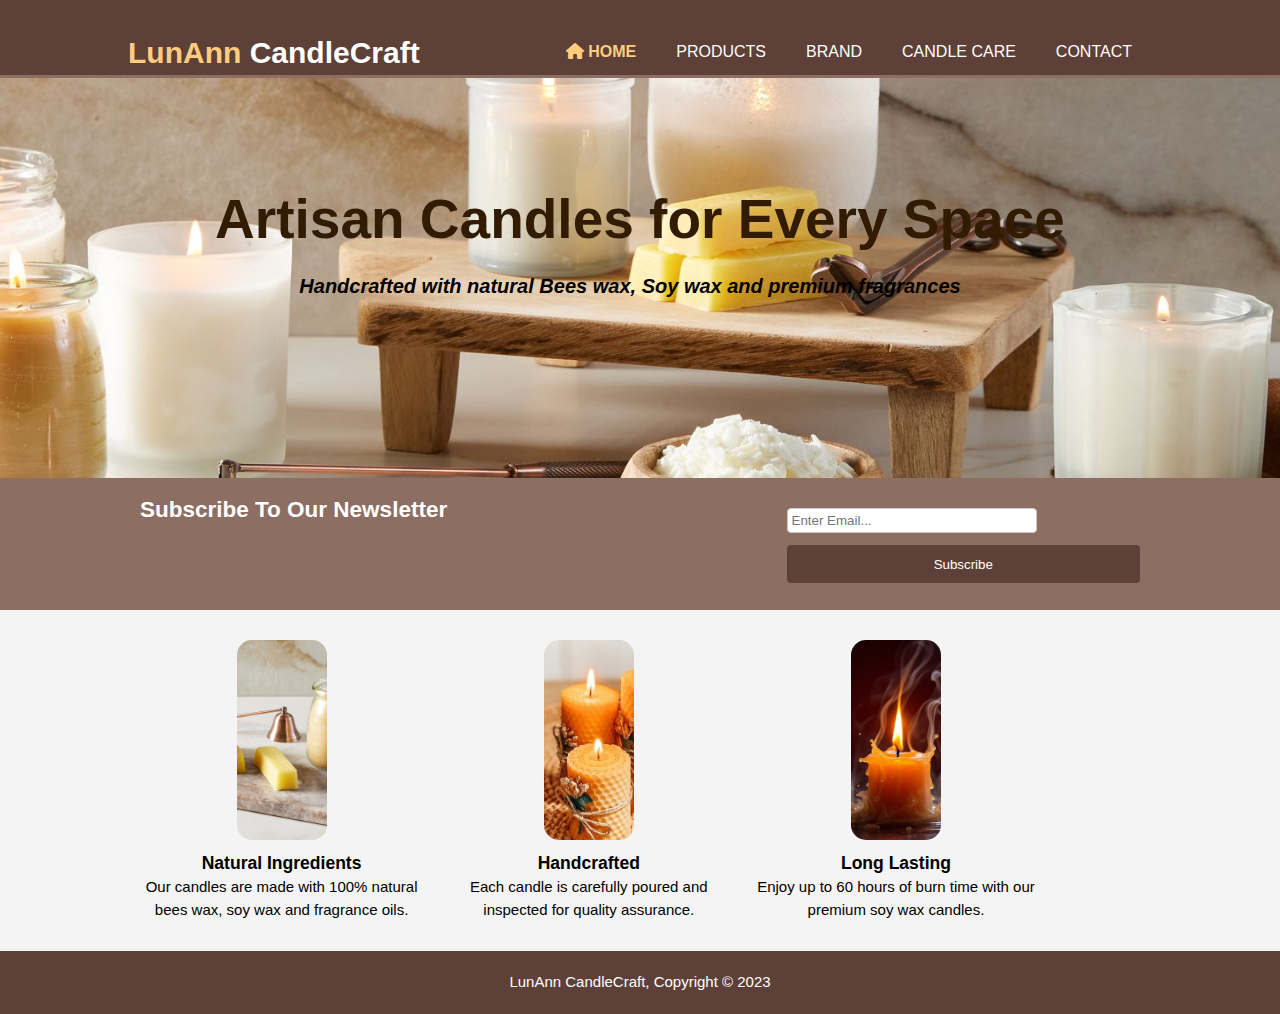
<file: index.html>
<!DOCTYPE html>
<html lang="en">
<head>
    <meta charset="UTF-8">
    <meta name="viewport" content="width=device-width, initial-scale=1.0">
    <title>LunAnn CandleCraft - Home</title>
    <link rel="stylesheet" href="styles.css">
    <link rel="stylesheet" href="https://cdnjs.cloudflare.com/ajax/libs/font-awesome/6.4.0/css/all.min.css">
</head>
<body>
    <header>
        <div class="container">
            <div id="branding">
                <div class="menu-toggle">☰ Menu</div>
                <h1><span class="highlight">LunAnn</span> CandleCraft</h1>
            </div>
            <nav>
                <ul>
                    <li class="current"><a href="index.html" ><i class="fa fa-home"></i> Home</a></li>
                    <li><a href="products.html">Products</a>
                        <div class="dropdown">
                            <ul>
                                <li><a href="products.html">Seasonal Collection</a></li>
                                <li><a href="products.html">Custom Collection</a></li>
                                <li><a href="products.html">Plain</a></li>
                                <li><a href="products.html">Scented</a></li>
                            </ul>
                        </div>
                    </li>
                    <li><a href="brand.html">Brand</a></li>
                    <li><a href="candle-care.html">Candle Care</a></li>
                    <li><a href="contact.html">Contact</a></li>
                </ul>
            </nav>
        </div>
    </header>

    <section id="showcase">
        <div class="container">
            <h1>Artisan Candles for Every Space</h1>
            <p>Handcrafted with natural Bees wax, Soy wax and premium fragrances</p>
        </div>
    </section>

    <section id="newsletter">
        <div class="container">
            <h2>Subscribe To Our Newsletter</h2>
            <form id="newsletter-form">
                <input type="email" placeholder="Enter Email..." required>
                <button type="submit" class="button_1">Subscribe</button>
            </form>
        </div>
    </section>

    <section id="boxes">
        <div class="container">
            <div class="box">
                <img src="images/natural wax.jpg" alt="Natural Ingredients">
                <h3>Natural Ingredients</h3>
                <p>Our candles are made with 100% natural bees wax, soy wax and fragrance oils.</p>
            </div>
            <div class="box">
                <img src="images/hand crafted.jpg" alt="Handcrafted">
                <h3>Handcrafted</h3>
                <p>Each candle is carefully poured and inspected for quality assurance.</p>
            </div>
            <div class="box">
                <img src="images/candle-creating-smoke-stockcake.jpg" alt="Long Lasting">
                <h3>Long Lasting</h3>
                <p>Enjoy up to 60 hours of burn time with our premium soy wax candles.</p>
            </div>
        </div>
    </section>

    <footer>
        <p>LunAnn CandleCraft, Copyright &copy; 2023</p>
    </footer>

    <script src="script.js"></script>
</body>
</html>
</file>
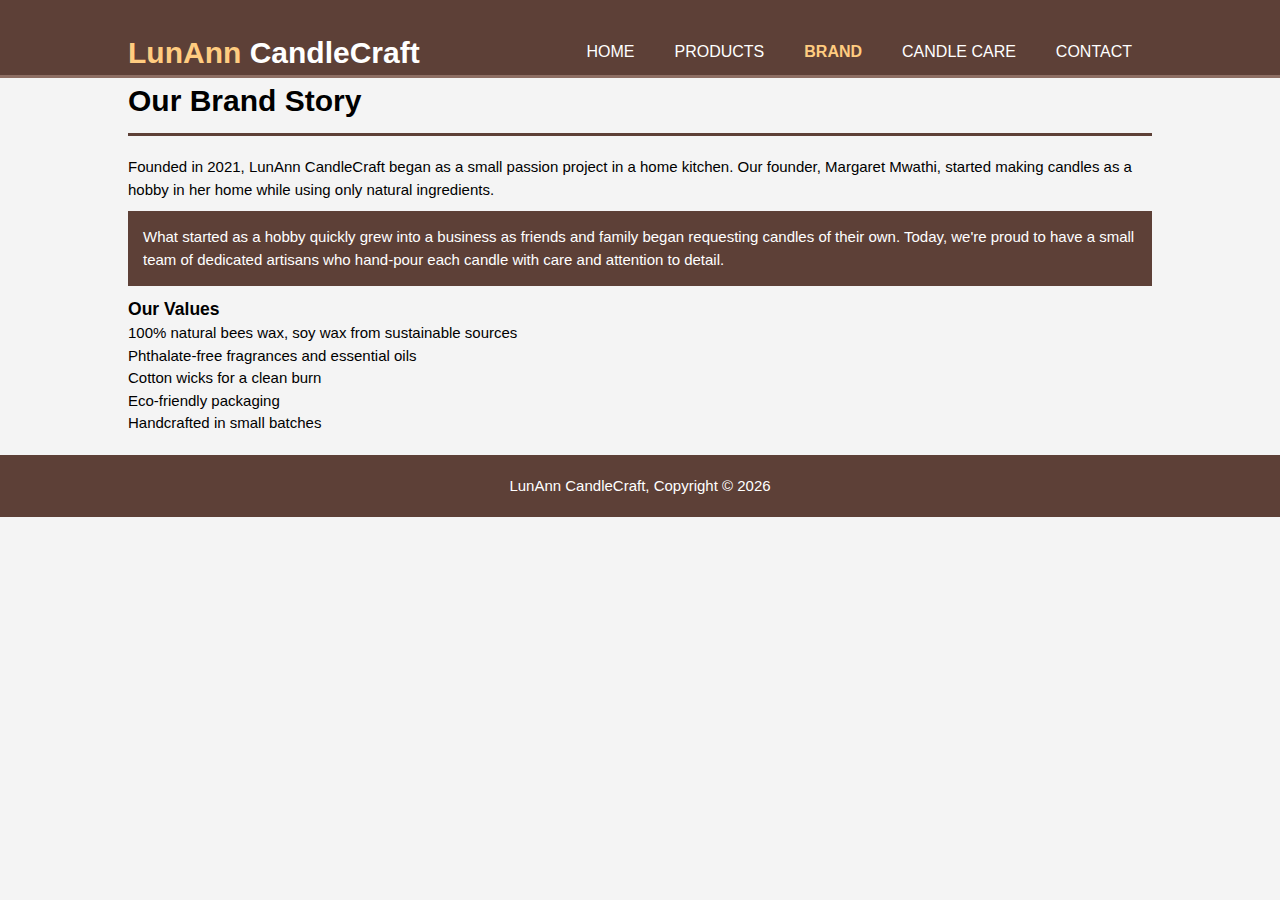
<file: Brand.html>
<!DOCTYPE html>
<html lang="en">
<head>
    <meta charset="UTF-8">
    <meta name="viewport" content="width=device-width, initial-scale=1.0">
    <title>LunAnn CandleCraft - Our Brand</title>
    <link rel="stylesheet" href="styles.css">
</head>
<body>
    <header>
        <div class="container">
            <div id="branding">
                <h1><span class="highlight">LunAnn</span> CandleCraft</h1>
            </div>
            <nav>
                <ul>
                    <li><a href="index.html">Home</a></li>
                    <li><a href="products.html">Products</a></li>
                    <li class="current"><a href="brand.html">Brand</a></li>
                    <li><a href="candle-care.html">Candle Care</a></li>
                    <li><a href="contact.html">Contact</a></li>
                </ul>
            </nav>
        </div>
    </header>
    <section id="main">
        <div class="container">
                <h1 class="page-title">Our Brand Story</h1>
                <p>Founded in 2021, LunAnn CandleCraft began as a small passion project in a home kitchen. Our founder, Margaret Mwathi, started making candles as a hobby in her home while using only natural ingredients.</p>
                <p class="dark">What started as a hobby quickly grew into a business as friends and family began requesting candles of their own. Today, we're proud to have a small team of dedicated artisans who hand-pour each candle with care and attention to detail.</p>
             
                <h3>Our Values</h3>     
                <ul>
                    <li>100% natural bees wax, soy wax from sustainable sources</li>
                    <li>Phthalate-free fragrances and essential oils</li>
                    <li>Cotton wicks for a clean burn</li>
                    <li>Eco-friendly packaging</li>
                    <li>Handcrafted in small batches</li>
                </ul>
        </div>
    </section>
        
    <footer>
        <p>LunAnn CandleCraft, Copyright &copy; 2025</p>
    </footer>
    <script src="script.js"></script>

</body>
</html>
</file>
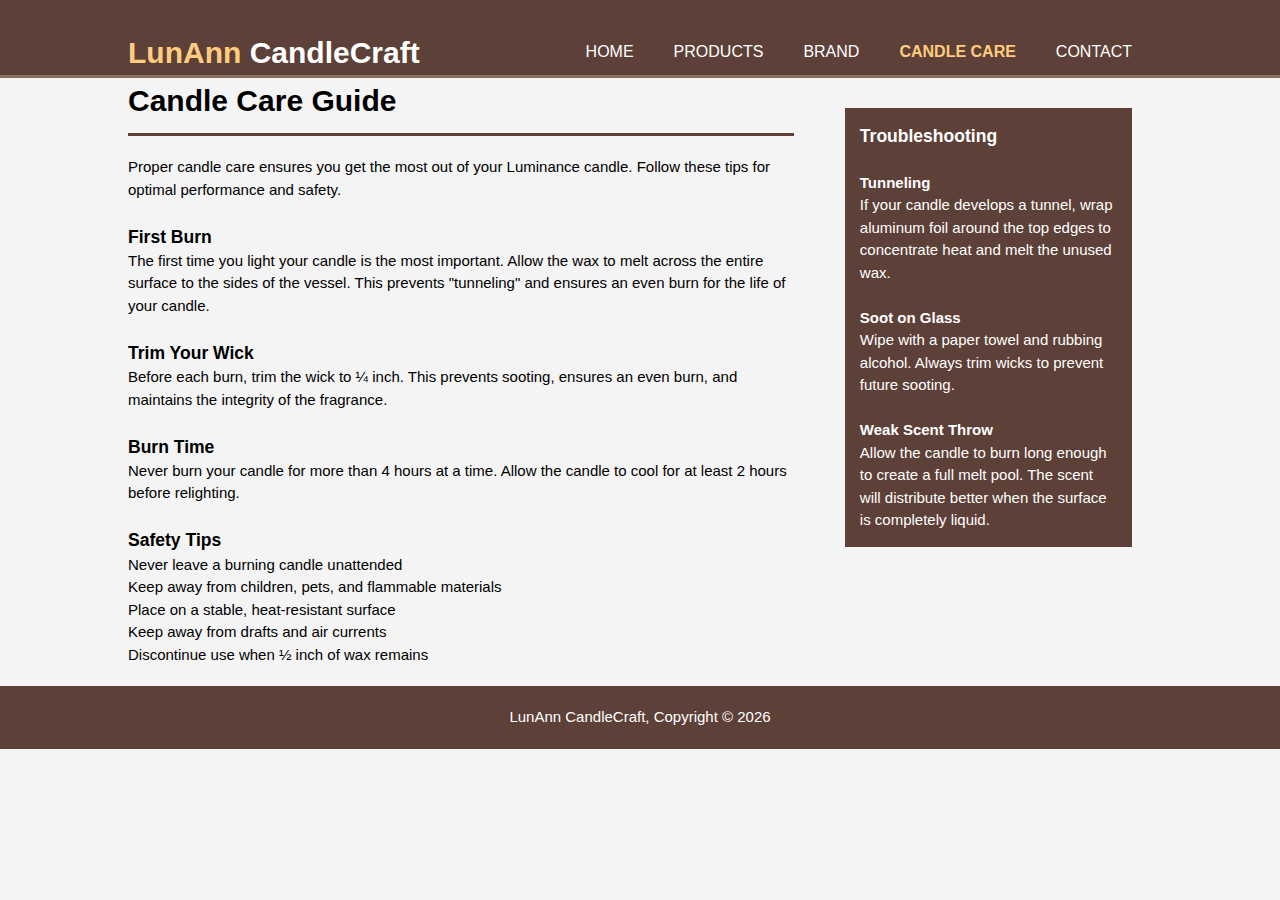
<file: candle-care.html>
<!DOCTYPE html>
<html lang="en">
<head>
    <meta charset="UTF-8">
    <meta name="viewport" content="width=device-width, initial-scale=1.0">
    <title>LunAnn CandleCraft - Candle Care</title>
    <link rel="stylesheet" href="styles.css">
</head>
<body>
    <header>
        <div class="container">
            <div id="branding">
                <h1><span class="highlight">LunAnn</span> CandleCraft</h1>
            </div>
            <nav>
                <ul>
                    <li><a href="index.html">Home</a></li>
                    <li><a href="products.html">Products</a></li>
                    <li><a href="brand.html">Brand</a></li>
                    <li class="current"><a href="candle-care.html">Candle Care</a></li>
                    <li><a href="contact.html">Contact</a></li>
                </ul>
            </nav>
        </div>
    </header>

    <section id="main">
        <div class="container">
            <article id="main-col">
                <h1 class="page-title">Candle Care Guide</h1>
                <p>Proper candle care ensures you get the most out of your Luminance candle. Follow these tips for optimal performance and safety.</p><br>
                
                <h3>First Burn</h3>
                <p>The first time you light your candle is the most important. Allow the wax to melt across the entire surface to the sides of the vessel. This prevents "tunneling" and ensures an even burn for the life of your candle.</p>
                <br>
                <h3>Trim Your Wick</h3>
                <p>Before each burn, trim the wick to ¼ inch. This prevents sooting, ensures an even burn, and maintains the integrity of the fragrance.</p>
                <br>
                <h3>Burn Time</h3>
                <p>Never burn your candle for more than 4 hours at a time. Allow the candle to cool for at least 2 hours before relighting.</p>
                <br>
                <h3>Safety Tips</h3>
                <ul>
                    <li>Never leave a burning candle unattended</li>
                    <li>Keep away from children, pets, and flammable materials</li>
                    <li>Place on a stable, heat-resistant surface</li>
                    <li>Keep away from drafts and air currents</li>
                    <li>Discontinue use when ½ inch of wax remains</li>
                </ul>
            </article>

            <aside id="sidebar">
                <div class="dark">
                    <h3>Troubleshooting</h3><br>
                    <h4>Tunneling</h4>
                    <p>If your candle develops a tunnel, wrap aluminum foil around the top edges to concentrate heat and melt the unused wax.</p>
                    <br>
                    <h4>Soot on Glass</h4>
                    <p>Wipe with a paper towel and rubbing alcohol. Always trim wicks to prevent future sooting.</p>
                    <br>
                    <h4>Weak Scent Throw</h4>
                    <p>Allow the candle to burn long enough to create a full melt pool. The scent will distribute better when the surface is completely liquid.</p>
                </div>
            </aside>
        </div>
    </section>

    <footer>
        <p>LunAnn CandleCraft, Copyright &copy; 2025</p>
    </footer>

    <script src="script.js"></script>
</body>
</html>
</file>
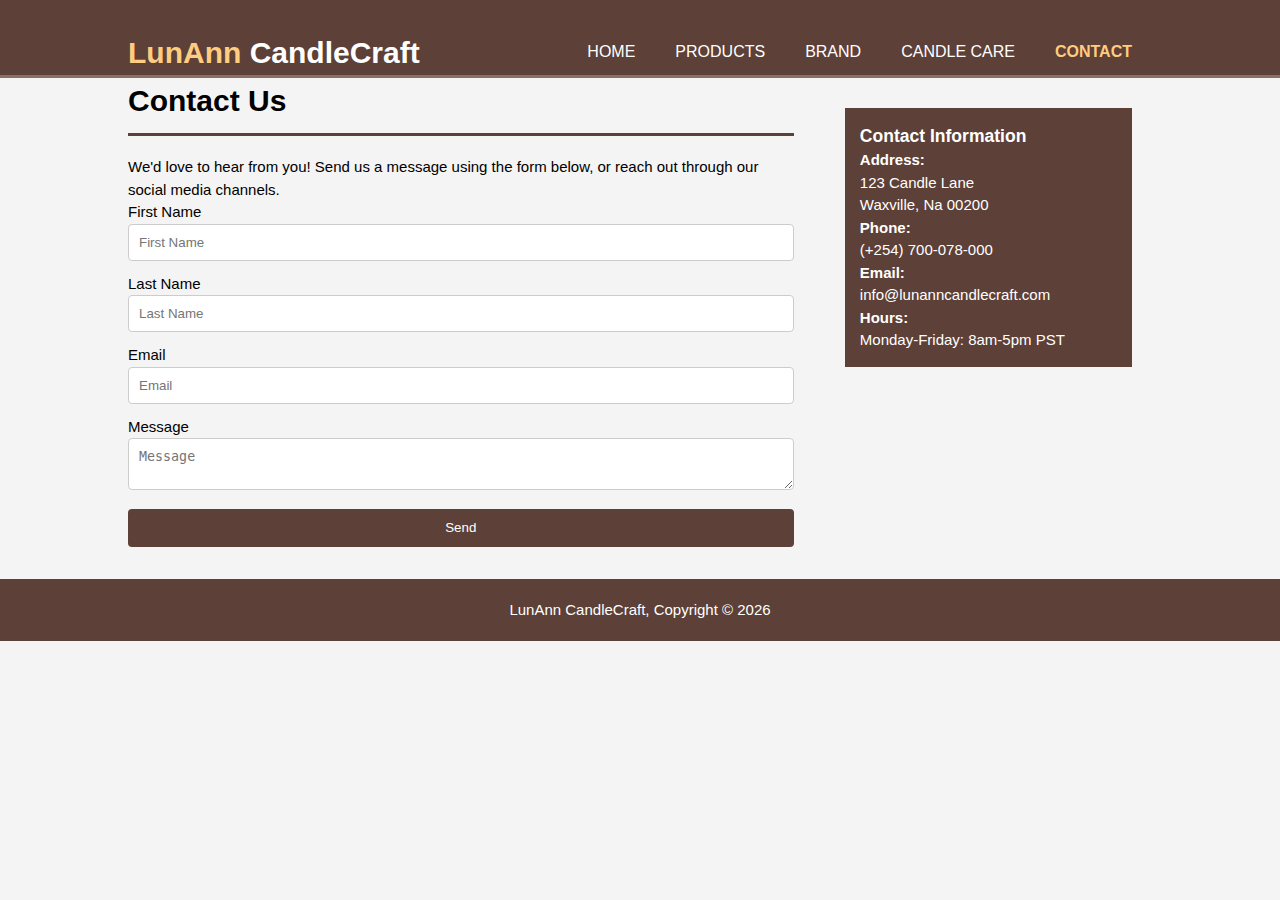
<file: contact.html>
<!DOCTYPE html>
<html lang="en">
<head>
    <meta charset="UTF-8">
    <meta name="viewport" content="width=device-width, initial-scale=1.0">
    <title>LunAnn CandleCraft - Contact</title>
    <link rel="stylesheet" href="styles.css">
</head>
<body>
    <header>
        <div class="container">
            <div id="branding">
                <h1><span class="highlight">LunAnn</span> CandleCraft</h1>
            </div>
            <nav>
                <ul>
                    <li><a href="index.html">Home</a></li>
                    <li><a href="products.html">Products</a></li>
                    <li><a href="brand.html">Brand</a></li>
                    <li><a href="candle-care.html">Candle Care</a></li>
                    <li class="current"><a href="contact.html">Contact</a></li>
                </ul>
            </nav>
        </div>
    </header>

    <section id="main">
        <div class="container">
            <article id="main-col">
                <h1 class="page-title">Contact Us</h1>
                <p>We'd love to hear from you! Send us a message using the form below, or reach out through our social media channels.</p>
                
                <form id="contact-form">
                    <div>
                        <label>First Name</label><br>
                        <input type="text" placeholder="First Name" required>

                        <label>Last Name</label><br>
                        <input type="text" placeholder="Last Name" required>
                    </div>
                    <div>
                        <label>Email</label><br>
                        <input type="email" placeholder="Email" required>
                    </div>
                    <div>
                        <label>Message</label><br>
                        <textarea placeholder="Message" required></textarea>
                    </div>
                    <button class="button_1" type="submit">Send</button>
                </form>
            </article>

            <aside id="sidebar">
                <div class="dark">
                    <h3>Contact Information</h3>
                    <p><strong>Address:</strong><br>123 Candle Lane<br>Waxville, Na 00200</p>
                    <p><strong>Phone:</strong><br>(+254) 700-078-000</p>
                    <p><strong>Email:</strong><br>info@lunanncandlecraft.com</p>
                    <p><strong>Hours:</strong><br>Monday-Friday: 8am-5pm PST<br></p>
                </div>
            </aside>
        </div>
    </section>

    <footer>
        <p>LunAnn CandleCraft, Copyright &copy; 2025</p>
    </footer>

    <script src="script.js"></script>
</body>
</html>
</file>
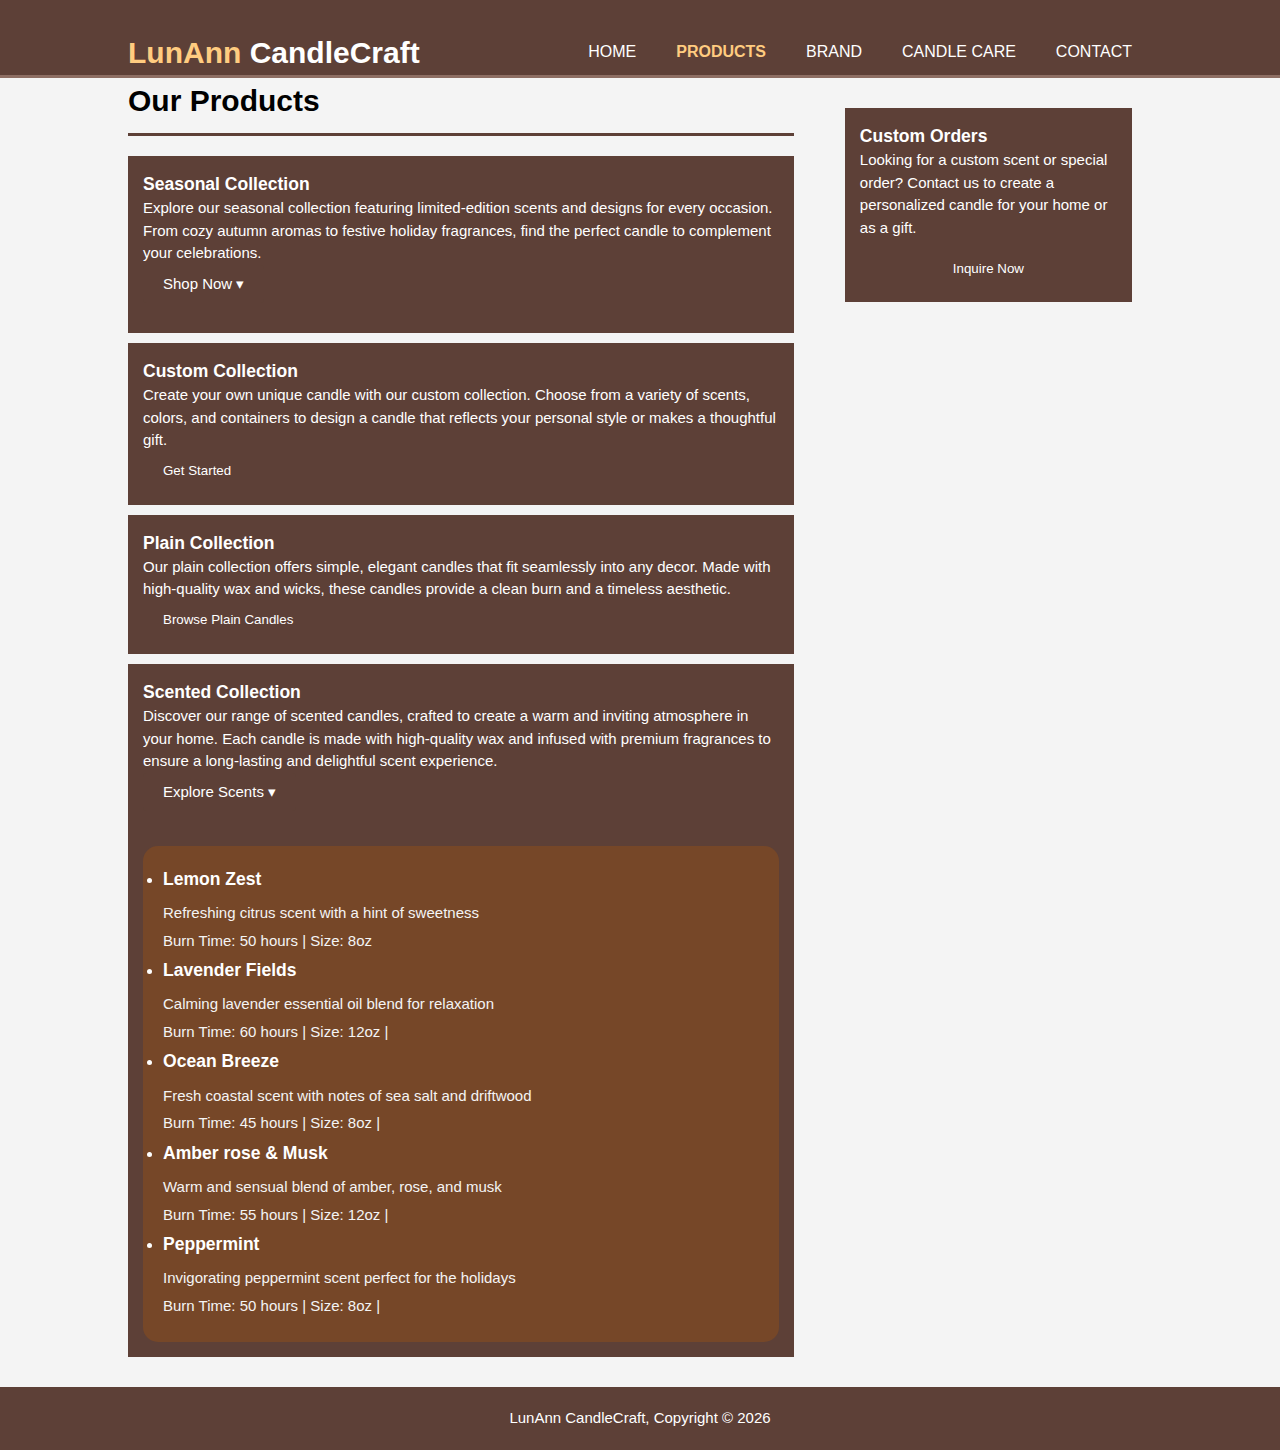
<file: products.html>
<!DOCTYPE html>
<html lang="en">
<head>
    <meta charset="UTF-8">
    <meta name="viewport" content="width=device-width, initial-scale=1.0">
    <title>LunAnn CandleCraft - Products</title>
    <link rel="stylesheet" href="styles.css">
</head>
<body>
    <header>
        <div class="container">
            <div id="branding">
                <h1><span class="highlight">LunAnn</span> CandleCraft</h1>
            </div>
            <nav>
                <ul>
                    <li><a href="index.html">Home</a></li>
                    <li class="current"><a href="products.html">Products</a></li>
                    <li><a href="brand.html">Brand</a></li>
                    <li><a href="candle-care.html">Candle Care</a></li>
                    <li><a href="contact.html">Contact</a></li>
                </ul>
            </nav>
        </div>
    </header>

    <section id="main">
        
            <div class="container">
            <article id="main-col"> 
                <h1 class="page-title">Our Products</h1>
                <div class="dark">
                    <h3 id="seasonal-collection">Seasonal Collection</h3>
                    <p>Explore our seasonal collection featuring limited-edition scents and designs for every occasion. From cozy autumn aromas to festive holiday fragrances, find the perfect candle to complement your celebrations.</p>
                    <div class="dropdown-btn-group">
                        <button class="button_1 dropdown-btn">Shop Now &#9662;</button>
                        <div class="dropdown-content">
                            <a href="#">Autumn</a>
                            <a href="#">Easter</a>
                            <a href="#">Halloween</a>
                            <a href="#">Christmas</a>
                        </div>
                    </div>
                </div>

                <div class="dark">
                    <h3>Custom Collection</h3>
                    <p>Create your own unique candle with our custom collection. Choose from a variety of scents, colors, and containers to design a candle that reflects your personal style or makes a thoughtful gift.</p>
                    <button class="button_1" onclick="location.href='products.html'">Get Started</button>
                </div>
                
                <div class="dark">
                    <h3>Plain Collection</h3>
                    <p>Our plain collection offers simple, elegant candles that fit seamlessly into any decor. Made with high-quality wax and wicks, these candles provide a clean burn and a timeless aesthetic.</p>
                    <button class="button_1" onclick="location.href='products.html'">Browse Plain Candles</button>
                </div>
                
                <div class="dark">
                    <h3>Scented Collection</h3>
                    <p>Discover our range of scented candles, crafted to create a warm and inviting atmosphere
                    in your home. Each candle is made with high-quality wax and infused with premium fragrances to ensure a long-lasting and delightful scent experience.</p>
                
                    <div class="dropdown-btn-group">
                        <button class="button_1 dropdown-btn">Explore Scents &#9662;</button>
                        <div class="dropdown-content">
                            <a href="#lemon-zest">Lemon Zest</a>
                            <a href="#lavender-fields">Lavender Fields</a>
                            <a href="#ocean-breeze">Ocean Breeze</a>
                            <a href="#amber-rose-musk">Amber rose & Musk</a>
                            <a href="#peppermint">Peppermint</a>
                        </div>
                    </div>    

                
                    <ul class="fragrance-container">
                        <li>
                            <h3 id="lemon-zest">Lemon Zest</h3>
                            <p>Refreshing citrus scent with a hint of sweetness</p>
                            <p>Burn Time: 50 hours | Size: 8oz </p>
                        </li>
                        <li>
                            <h3 id="lavender-fields">Lavender Fields</h3>
                            <p>Calming lavender essential oil blend for relaxation</p>
                            <p>Burn Time: 60 hours | Size: 12oz |</p>
                        </li>
                        <li>
                            <h3 id="ocean-breeze">Ocean Breeze</h3>
                            <p>Fresh coastal scent with notes of sea salt and driftwood</p>
                            <p>Burn Time: 45 hours | Size: 8oz |</p>
                        </li>
                        <li>
                            <h3 id="amber-rose-musk">Amber rose & Musk</h3>
                            <p>Warm and sensual blend of amber, rose, and musk</p>
                            <p>Burn Time: 55 hours | Size: 12oz |</p>
                        </li>
                        <li>
                            <h3 id="peppermint">Peppermint</h3>
                            <p>Invigorating peppermint scent perfect for the holidays</p>
                            <p>Burn Time: 50 hours | Size: 8oz |</p>
                        </li>
                    </ul>
                </div>
            </article>

            <aside id="sidebar">
                <div class="dark">
                    <h3>Custom Orders</h3>
                    <p>Looking for a custom scent or special order? Contact us to create a personalized candle for your home or as a gift.</p>
                    <button class="button_1" onclick="location.href='contact.html'">Inquire Now</button>
                </div>
            </aside>
        </div>
    </section>

    <footer>
        <p>LunAnn CandleCraft, Copyright &copy; 2025</p>
    </footer>

    <script src="script.js"></script>
</body>
</html>
</file>
<file: styles.css>
/* Global Styles */
* {
    margin: 0;
    padding: 0;
    box-sizing: border-box;
}

body {
    font-family: Arial, Helvetica, sans-serif;
    font-size: 15px;
    line-height: 1.5;
    background: #f4f4f4;
}

/* Header */
header {
    background: #5d4037;
    color: #ffffff;
    padding-top: 30px;
    min-height: 70px;
    border-bottom: #8d6e63 3px solid;
}

header a {
    color: #ffffff;
    text-decoration: none;
    text-transform: uppercase;
    font-size: 16px;
}

header li {
    float: left;
    display: inline;
    padding: 0 20px 0 20px;
}

header #branding {
    float: left;
}

header #branding h1 {
    margin: 0;
}

header nav {
    float: right;
    margin-top: 10px;
}

header .highlight, header .current a {
    color: #ffcc80;
    font-weight: bold;
}

 header a:hover {
    color: #ffcc80;
    font-weight: bold;
}

/* Showcase */
#showcase {
    min-height: 400px;
    background: url('images/SPR-types-of-Candle-Wax-5323778-hero-e4277e76885049a28707749d892fe592.jpg') no-repeat center center/cover;
    text-align: center;
    color: #311c03;
    text-shadow: #333333;
    
}

#showcase h1 {
    margin-top: 100px;
    font-size: 55px;
    margin-bottom: 10px;
}

#showcase p {
    font-size: 20px;
    font-style: italic;
    font-weight: bold;
    color:black;
    margin-left: -20px;
}

/* Newsletter */
#newsletter {
    padding: 15px;
    color: #ffffff;
    background: #8d6e63;
}

#newsletter h2 {
    float: left;
}

#newsletter form {
    float: right;
    margin-top: 15px;
}

#newsletter input[type="email"] {
    padding: 4px;
    height: 25px;
    width: 250px;
}

/* Boxes */
#boxes {
    margin-top: 20px;
}

#boxes .box {
    float: left;
    text-align: center;
    width: 30%;
    padding: 10px;
}

#boxes .box img {
    width: 90px;
}

/* Sidebar */
aside#sidebar {
    float: right;
    width: 30%;
    margin: 10px;
    padding: 10px;
    border-radius: 15px;
}
aside#sidebar ol {
    margin: 20px 0;
    padding: 0;
}
aside#sidebar ol li {
    padding: 10px;
    border-bottom: #cccccc solid 1px;
    list-style: none;
}
aside#sidebar ol li:last-child {
    border: none;
}

aside#sidebar .button_1 {
    display: block;
    width: 100%;
    padding: 10px;
    margin-top: 10px;
}

/* Main-col */
article#main-col {
    float: left;
    width: 65%;
}

/* Services */
ul#products li {
    list-style: none;
    padding: 20px;
    border: #cccccc solid 1px;
    margin-bottom: 5px;
    background: #e6e6e6;
}
/* DropDown*/
.dropdown {
    display: none;
}
nav ul li:hover .dropdown {
    display: block;
    color: #333333;
    position: absolute;
    background-color: grey;
    border-radius: 15px;
    
 }
nav ul li:hover .dropdown ul {
    display: flex;
    flex-direction: column;
    margin: 10px;
}
nav ul li:hover .dropdown ul li {
    padding: 10px;
    background: transparent;
}
/* dropdown content for seasonal collection */
.dropdown2 {
    display: none;
}
nav ul li:hover .dropdown2 {
    display: block;
    color: #333333;
    position: static;
    background-color: grey;
    border-radius: 15px;
    left: 200px;
    top: 0;
 }
nav ul li:hover .dropdown2 ul {
    display: flex;
    flex-direction: column;
    margin: 10px;
}
nav ul li:hover .dropdown2 ul li {
    padding: 10px;
    background: transparent;
    list-style: none;
    width: 150px;
    text-align: left;
    border-bottom: #cccccc solid 1px;
}


/* dropdown content for brand page */
.dropdown-nav {
    position: relative;
    display: block;
}
.dropbtn {
    background: none;
    border: none;
    color: #fff;
    font-size: 16px;
    font-weight: bold;
    cursor: pointer;
    text-transform: uppercase;
    padding: 0 20px;
}
.dropdown-content {
    display: none;
    position: absolute;
    background-color: grey;
    color: #333;
    min-width: 300px;
    box-shadow: 0px 8px 16px 0px rgba(0,0,0,0.2);
    z-index: 1;
    padding: 20px;
    border-radius: 10px;
    left: 0;
}
.dropdown.show {
    display: block;
}
/*dropdown button*/
.dropdown-btn-group {
    position: relative;
    display: inline-block;
    margin-bottom: 1em;
}

.dropdown-btn {
    background: #e8491d;
    color: #fff;
    border: none;
    padding: 10px 18px;
    font-size: 1em;
    cursor: pointer;
    border-radius: 4px;
    transition: background 0.2s;
}

.dropdown-btn:hover, .dropdown-btn:focus {
    background: #cf3e13;
}

.dropdown-content {
    display: none;
    position: absolute;
    background-color: #fff;
    min-width: 180px;
    box-shadow: 0 8px 16px rgba(0,0,0,0.15);
    z-index: 1;
    border-radius: 4px;
    margin-top: 2px;
    overflow: hidden;
}

.dropdown-content a {
    color: #333;
    padding: 12px 18px;
    text-decoration: none;
    display: block;
    transition: background 0.2s;
}

.dropdown-content a:hover {
    background-color: #f4f4f4;
    color: #e8491d;
}

.dropdown-btn-group.open .dropdown-content {
    display: block;

}

/*fragrance-container*/
.fragrance-container {
    margin-top: 20px;
    padding: 20px;
    background: hsl(24, 49%, 31%);
    border-radius: 15px;
}
.fragrance-container h2 {
    text-align: center;
    margin-bottom: 20px;
}
.fragrance-container h3 {
    color: #ffffff;
    margin-bottom: 10px;
}
.fragrance-container p {
    color: #f4f4f4;
    margin-bottom: 5px;
}




/*imges */
img {
    max-width: 100%;
    height: 200px;
    box-sizing: border-box;
    object-fit: cover;
    display: block;
    margin: auto;
    border-radius: 15px;
    margin-bottom: 10px;
    transition: ease-in-out 0.3s;
}
img:hover {
    transform: scale(1.1);
    transition: ease-in-out 0.5s;
    cursor: pointer;
}


/* Responsive Navigation */
nav ul {
    display: flex;
    flex-direction: row;
    list-style: none;
    padding: 0;
    margin: 0;
}

nav ul li {
    position: static;
}



/* Forms */
form input,
form textarea,
form button {
    width: 100%;
    max-width: 100%;
    box-sizing: border-box;
    margin-bottom: 12px;
    padding: 10px;
    border-radius: 4px;
    border: 1px solid #ccc;
}

.button_1 {
    height: 38px;
    background: #5d4037;
    border: 0;
    padding-left: 20px;
    padding-right: 20px;
    color: #ffffff;
    cursor: pointer;
}

.button_1:hover {
    background: #8d6e63;
}

/* Page Titles */
.page-title {
    font-size: 2em;
    margin-bottom: 20px;
    padding-bottom: 10px;
    border-bottom: #5d4037 3px solid;
}

.dark {
    padding: 15px;
    background: #5d4037;
    color: #ffffff;
    margin-top: 10px;
    margin-bottom: 10px;
}

/* Footer */
footer {
    padding: 20px;
    margin-top: 20px;
    color: #ffffff;
    background-color: #5d4037;
    text-align: center;
    clear: both;
}

/* Container */
.container {
    width: 80%;
    margin: auto;
    overflow: hidden;
}

/* Mobile Menu Styles */
.menu-toggle {
    display: none;
    cursor: pointer;
    padding: 12px;
    background: #f4a261;
    color: white;
    border-radius: 4px;
    margin: 8px 0;
}

/* Media Queries */
@media(max-width: 768px) {
    header #branding,
    header nav,
    header nav li,
    #newsletter h2,
    #newsletter form,
    #boxes .box,
    article#main-col,
    aside#sidebar {
        float: none;
        text-align: center;
        width: 100%;
    }
    
    header {
        padding-bottom: 20px;
    }
    
    #showcase h1 {
        margin-top: 40px;
    }
    
    #newsletter button, .button_1 {
        display: block;
        width: 100%;
    }
    
    #newsletter form input[type="email"] {
        width: 100%;
        margin-bottom: 5px;
    }

     nav ul {
        flex-direction: column;
        display: none; /* hidden by default */
        background: #333;
        width: 100%;
    }

    nav ul.show {
        display: flex;
    }

    nav ul li a {
        padding: 14px;
        color: white;
    }

    .menu-toggle {
        display: block;
    }

    /* Dropdown adjustments for mobile */
    .dropdown-content, .dropdown2 {
        position: relative;
        background: #444;
        border-radius: 4px;
        width: 100%;
    }
}
</file>
